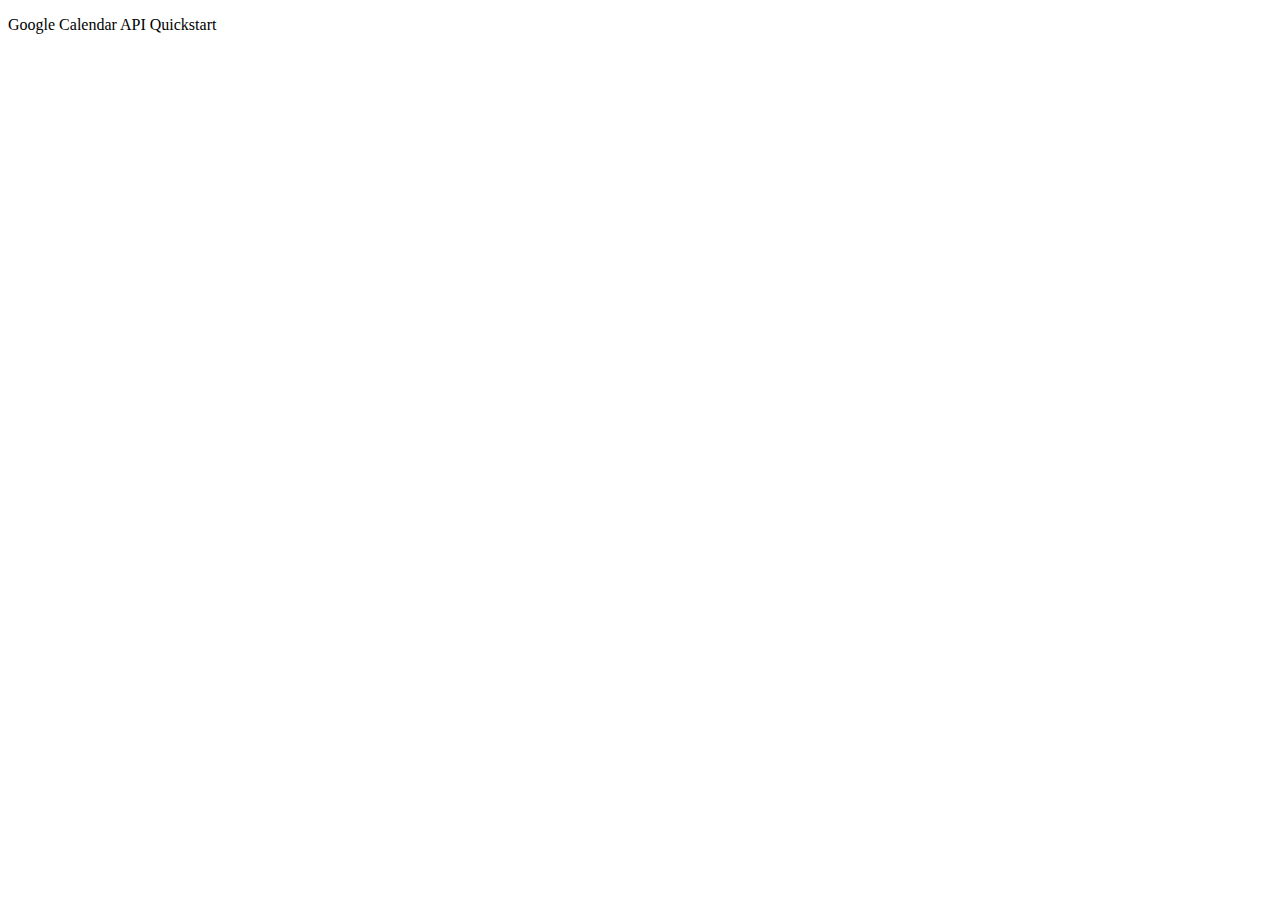
<file: CompSciFinal/index.html>
<!DOCTYPE html>
<html>
  <head>
    <title>Google Calendar API Quickstart</title>
    <meta charset="utf-8" />
  </head>
  <body>
    <p>Google Calendar API Quickstart</p>

    <!--Add buttons to initiate auth sequence and sign out-->
    <button id="authorize_button" onclick="handleAuthClick()">Authorize</button>
    <button id="signout_button" onclick="handleSignoutClick()">Sign Out</button>

    <pre id="content" style="white-space: pre-wrap;"></pre>

    <script type="text/javascript">
      /* exported gapiLoaded */
      /* exported gisLoaded */
      /* exported handleAuthClick */
      /* exported handleSignoutClick */

      // TODO(developer): Set to client ID and API key from the Developer Console
      const CLIENT_ID = '<317568192049-1met8enjmub2glv6nnl7pkualt411mu0.apps.googleusercontent.com>';
      const API_KEY = '<AIzaSyBj83FNbXqamjeVUk7mAew62A5FakXhApA>';

      // Discovery doc URL for APIs used by the quickstart
      const DISCOVERY_DOC = 'https://www.googleapis.com/discovery/v1/apis/calendar/v3/rest';

      // Authorization scopes required by the API; multiple scopes can be
      // included, separated by spaces.
      const SCOPES = 'https://www.googleapis.com/auth/calendar.readonly';

      let tokenClient;
      let gapiInited = false;
      let gisInited = false;

      document.getElementById('authorize_button').style.visibility = 'hidden';
      document.getElementById('signout_button').style.visibility = 'hidden';

      /**
       * Callback after api.js is loaded.
       */
      function gapiLoaded() {
        gapi.load('client', initializeGapiClient);
      }

      /**
       * Callback after the API client is loaded. Loads the
       * discovery doc to initialize the API.
       */
      async function initializeGapiClient() {
        await gapi.client.init({
          apiKey: API_KEY,
          discoveryDocs: [DISCOVERY_DOC],
        });
        gapiInited = true;
        maybeEnableButtons();
      }

      /**
       * Callback after Google Identity Services are loaded.
       */
      function gisLoaded() {
        tokenClient = google.accounts.oauth2.initTokenClient({
          client_id: CLIENT_ID,
          scope: SCOPES,
          callback: '', // defined later
        });
        gisInited = true;
        maybeEnableButtons();
      }

      /**
       * Enables user interaction after all libraries are loaded.
       */
      function maybeEnableButtons() {
        if (gapiInited && gisInited) {
          document.getElementById('authorize_button').style.visibility = 'visible';
        }
      }

      /**
       *  Sign in the user upon button click.
       */
      function handleAuthClick() {
        tokenClient.callback = async (resp) => {
          if (resp.error !== undefined) {
            throw (resp);
          }
          document.getElementById('signout_button').style.visibility = 'visible';
          document.getElementById('authorize_button').innerText = 'Refresh';
          await listUpcomingEvents();
        };

        if (gapi.client.getToken() === null) {
          // Prompt the user to select a Google Account and ask for consent to share their data
          // when establishing a new session.
          tokenClient.requestAccessToken({prompt: 'consent'});
        } else {
          // Skip display of account chooser and consent dialog for an existing session.
          tokenClient.requestAccessToken({prompt: ''});
        }
      }

      /**
       *  Sign out the user upon button click.
       */
      function handleSignoutClick() {
        const token = gapi.client.getToken();
        if (token !== null) {
          google.accounts.oauth2.revoke(token.access_token);
          gapi.client.setToken('');
          document.getElementById('content').innerText = '';
          document.getElementById('authorize_button').innerText = 'Authorize';
          document.getElementById('signout_button').style.visibility = 'hidden';
        }
      }

      /**
       * Print the summary and start datetime/date of the next ten events in
       * the authorized user's calendar. If no events are found an
       * appropriate message is printed.
       */
      async function listUpcomingEvents() {
        let response;
        try {
          const request = {
            'calendarId': 'primary',
            'timeMin': (new Date()).toISOString(),
            'showDeleted': false,
            'singleEvents': true,
            'maxResults': 10,
            'orderBy': 'startTime',
          };
          response = await gapi.client.calendar.events.list(request);
        } catch (err) {
          document.getElementById('content').innerText = err.message;
          return;
        }

        const events = response.result.items;
        if (!events || events.length == 0) {
          document.getElementById('content').innerText = 'No events found.';
          return;
        }
        // Flatten to string to display
        const output = events.reduce(
            (str, event) => `${str}${event.summary} (${event.start.dateTime || event.start.date})\n`,
            'Events:\n');
        document.getElementById('content').innerText = output;
      }
    </script>
    <script async defer src="https://apis.google.com/js/api.js" onload="gapiLoaded()"></script>
    <script async defer src="https://accounts.google.com/gsi/client" onload="gisLoaded()"></script>
  </body>
</html>
</file>
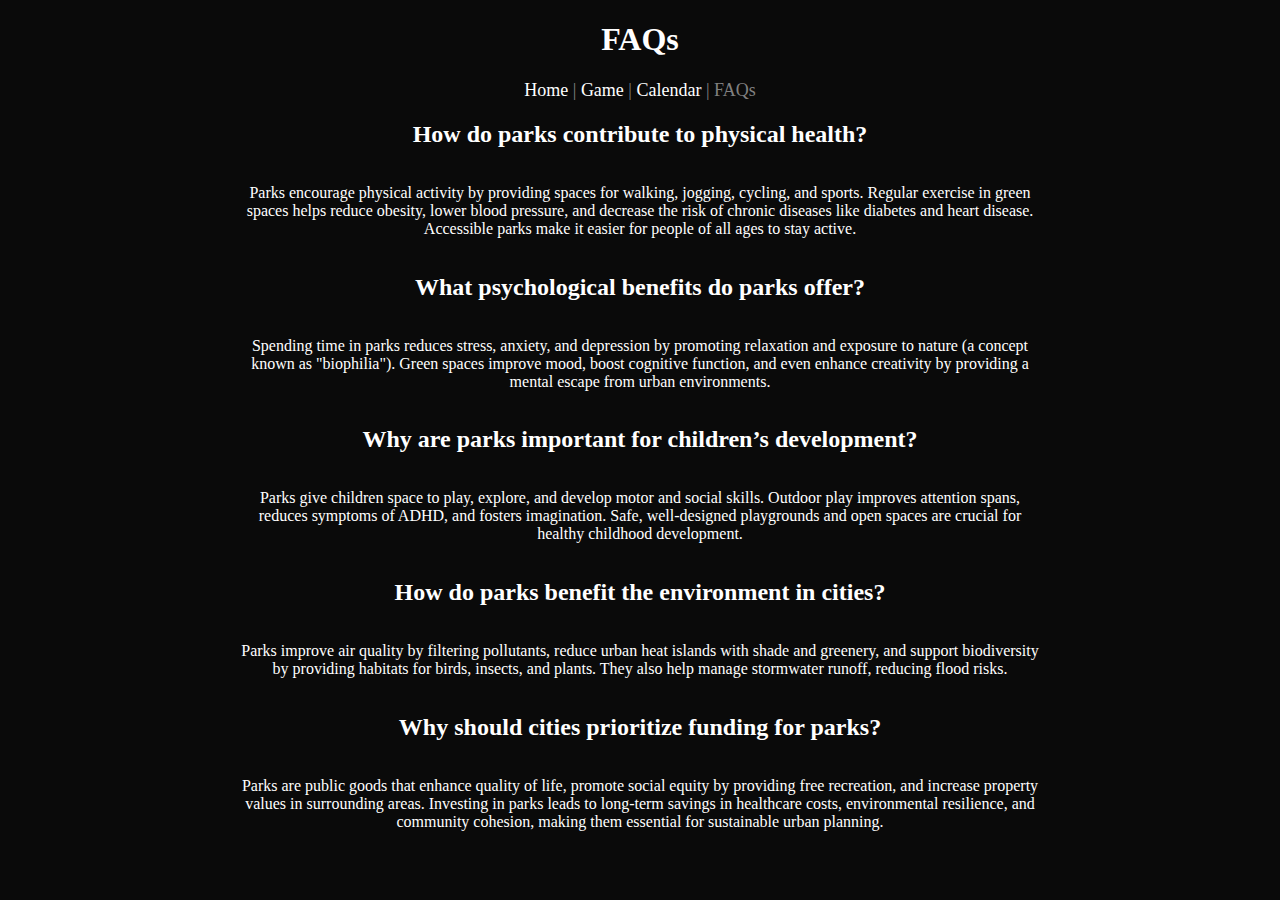
<file: CompSciFinal/faq.html>
<!DOCTYPE html>
<html lang="en">
<head>
    <meta charset="UTF-8">
    <meta name="viewport" content="width=device-width, initial-scale=1.0">
    <link rel="stylesheet" href="style.css">
    <title>Document</title>
</head>
<body>
    <H1>FAQs</H1>
    <body>
        <div><a href="main.html">Home</a><a id="divhead"> | </a><a href="game.html">Game</a><a id="divhead"> | </a><a href="calendar.html">Calendar</a><a id="divhead"> | </a><a id="divhead">FAQs</a></div>
    </body>
    <h2>How do parks contribute to physical health?</h2>
    <center><div id="main"><p>Parks encourage physical activity by providing spaces for walking, jogging, cycling, and sports. Regular exercise in green spaces helps reduce obesity, lower blood pressure, and decrease the risk of chronic diseases like diabetes and heart disease. Accessible parks make it easier for people of all ages to stay active.  </p></div></center>
    <h2>What psychological benefits do parks offer?</h2>
    <center><div id="main"><p>Spending time in parks reduces stress, anxiety, and depression by promoting relaxation and exposure to nature (a concept known as "biophilia"). Green spaces improve mood, boost cognitive function, and even enhance creativity by providing a mental escape from urban environments.  </p></div></center>
    <h2>Why are parks important for children’s development?</h2>
    <center><div id="main"><p>Parks give children space to play, explore, and develop motor and social skills. Outdoor play improves attention spans, reduces symptoms of ADHD, and fosters imagination. Safe, well-designed playgrounds and open spaces are crucial for healthy childhood development.</p></div></center>
    <h2>How do parks benefit the environment in cities?</h2>
    <center><div id="main"><p>Parks improve air quality by filtering pollutants, reduce urban heat islands with shade and greenery, and support biodiversity by providing habitats for birds, insects, and plants. They also help manage stormwater runoff, reducing flood risks.</p></div></center>
    <h2>Why should cities prioritize funding for parks?</h2>
    <center><div id="main"><p>Parks are public goods that enhance quality of life, promote social equity by providing free recreation, and increase property values in surrounding areas. Investing in parks leads to long-term savings in healthcare costs, environmental resilience, and community cohesion, making them essential for sustainable urban planning.</p></div></center>
</body>
</html>
</file>
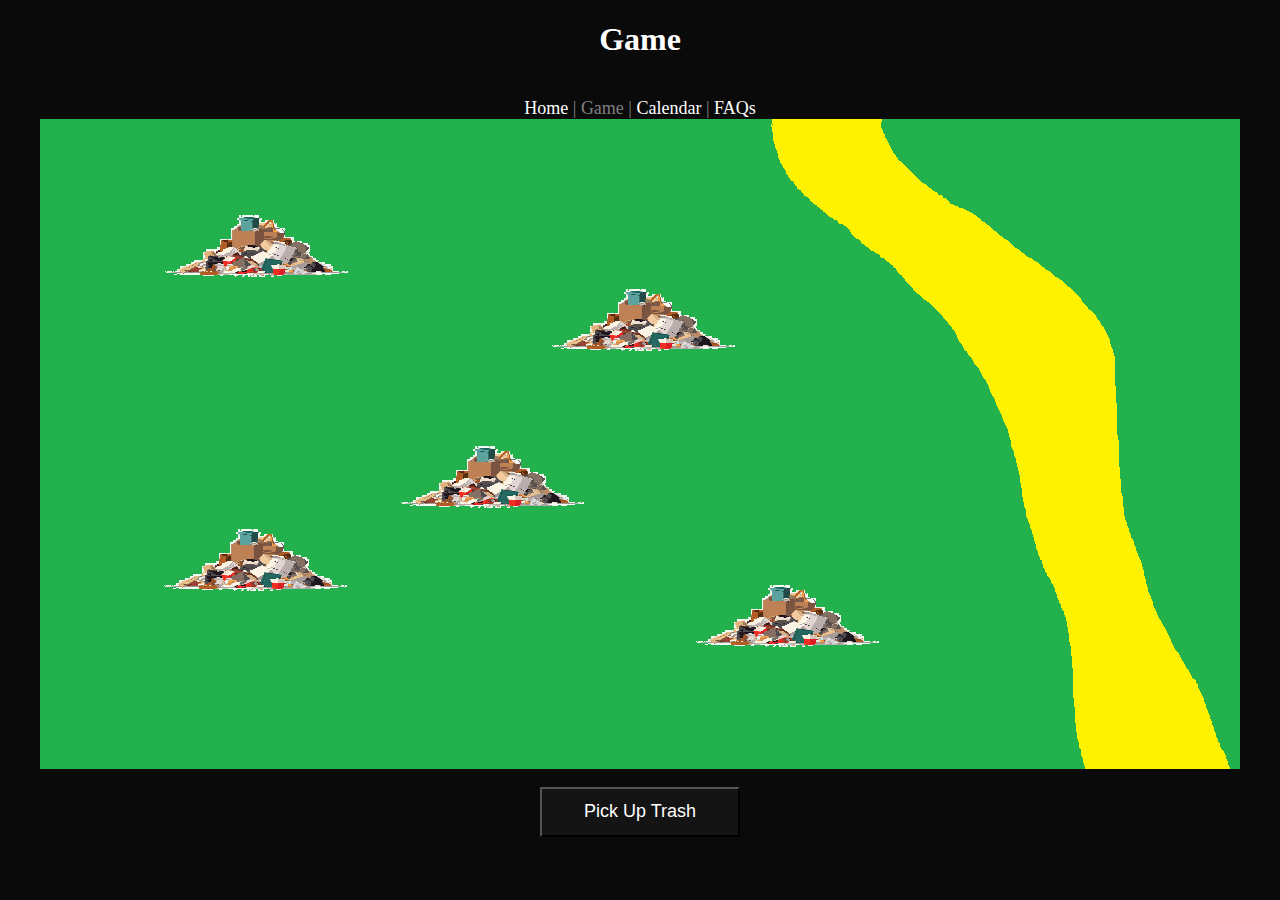
<file: CompSciFinal/game.html>
<!DOCTYPE html>
<html lang="en">
<head>
    <meta charset="UTF-8">
    <meta name="viewport" content="width=device-width, initial-scale=1.0">
    <link rel="stylesheet" href="style.css">
    <script src="java.js"></script>
    <title>Document</title>
</head>
<body>
    <H1>Game</H1>
    <br>
    <body>
        <div><a href="main.html">Home</a><a id="divhead"> | </a><a id="divhead">Game</a><a id="divhead"> | </a><a href="calendar.html">Calendar</a><a id="divhead"> | </a><a href="faq.html">FAQs</a></div>
    </body>
    <img id='myImage' src="TrashPark.png" width="1200" height="650">

    <br>
    <center><button type="button" id='myButton' onclick="next()">Pick Up Trash</button></center>
</body>
</html>
</file>
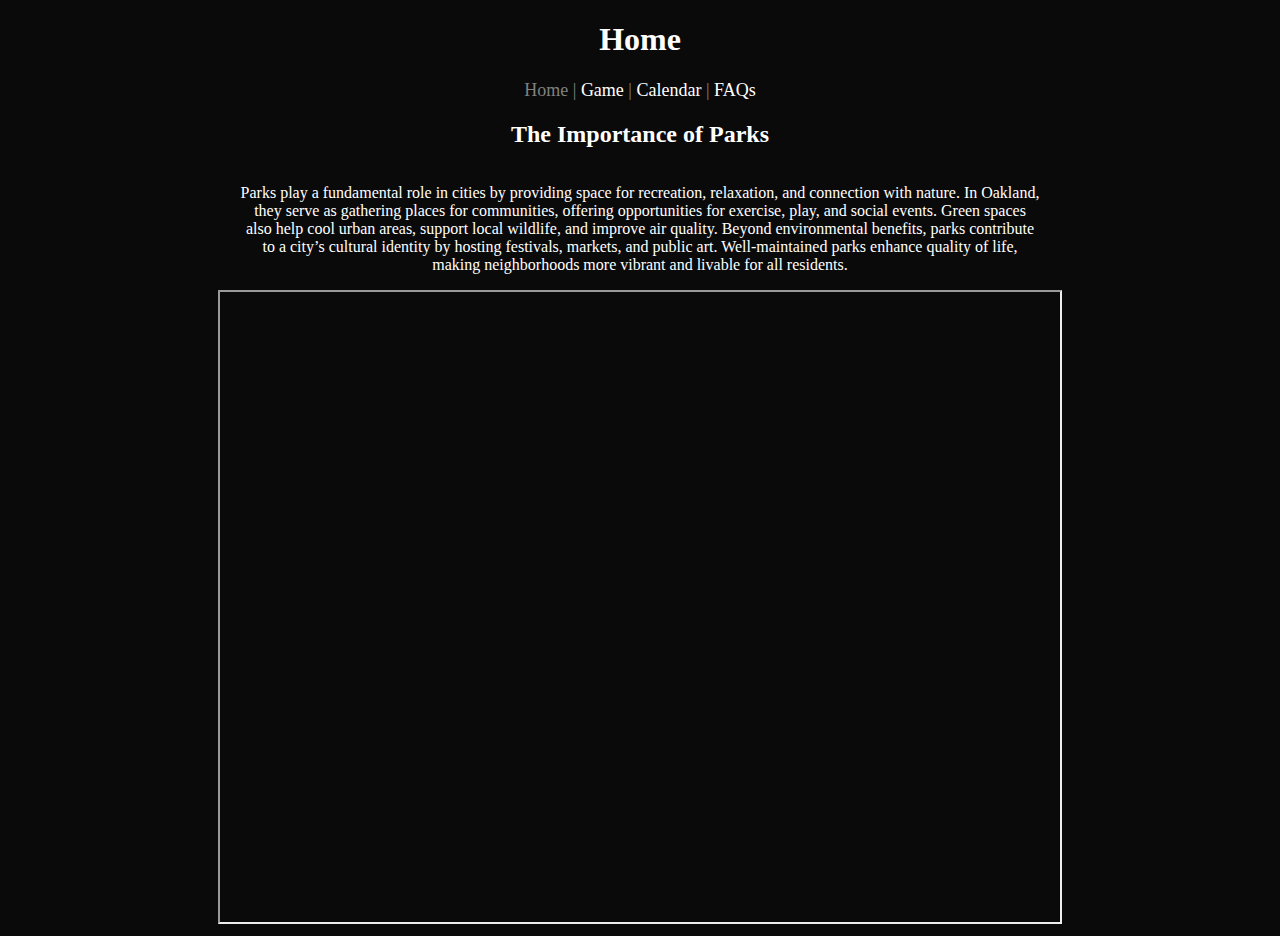
<file: CompSciFinal/main.html>
<!DOCTYPE html>
<html lang="en">
<head>
    <meta charset="UTF-8">
    <meta name="viewport" content="width=device-width, initial-scale=1.0">
    <link rel="stylesheet" href="style.css">
    <title>Document</title>
</head>
<body>
    <H1>Home</H1>
    <body>
        <div><a id="divhead">Home</a><a id="divhead"> | </a><a href="game.html">Game</a><a id="divhead"> | </a><a href="calendar.html">Calendar</a><a id="divhead"> | </a><a href="faq.html">FAQs</a></div>
    </body>
    <h2>The Importance of Parks</h2>
    <center><div id="main"><p>Parks play a fundamental role in cities by providing space for recreation, relaxation, and connection with nature. In Oakland, they serve as gathering places for communities, offering opportunities for exercise, play, and social events. Green spaces also help cool urban areas, support local wildlife, and improve air quality. Beyond environmental benefits, parks contribute to a city’s cultural identity by hosting festivals, markets, and public art. Well-maintained parks enhance quality of life, making neighborhoods more vibrant and livable for all residents.</p></div></center>
    <center><iframe width="840" height="630"
        src="https://www.youtube.com/embed/h5U8brKhaS0?autoplay=1&mute=1&cc_load_policy=1&loop=1&playlist=h5U8brKhaS0">
    </iframe></center>
</body>
</html>
</file>
<file: CompSciFinal/style.css>
h1 {
    color: white;
    text-align: center;
}
h2 {
    color: white;
    text-align: center;
}
p {
    color: white;
    text-align: center;

}
body {
    background-color: rgb(10, 10, 10);
}
div {
    text-align: center;
}
textarea {
    display: block;
    margin: 0 auto;
    text-align: center;
    background-color: rgb(20, 20, 20);
    color: white;
}
button {
    background-color: rgb(20, 20, 20);
    color: white;
    width: 200px;
    height: 50px;
    font-size: large;
}
input {
    background-color: rgb(20, 20, 20);
    color: white;
}
img {
    display: block;
    margin: 0 auto;
    height: auto;
}
a {
    color: white;
    text-align: center;
    text-decoration: none;
}
#divhead {
    color: gray;
    text-align: center;
    text-decoration: none;
}

#main {
    width: 800px;
    display: flex;
    justify-content: center;
}
#gamecanvas {
    display: block;
    margin: 0 auto;
    background-color: aliceblue;
}

a{
    text-align: center;
    font-size: large;
}
</file>
